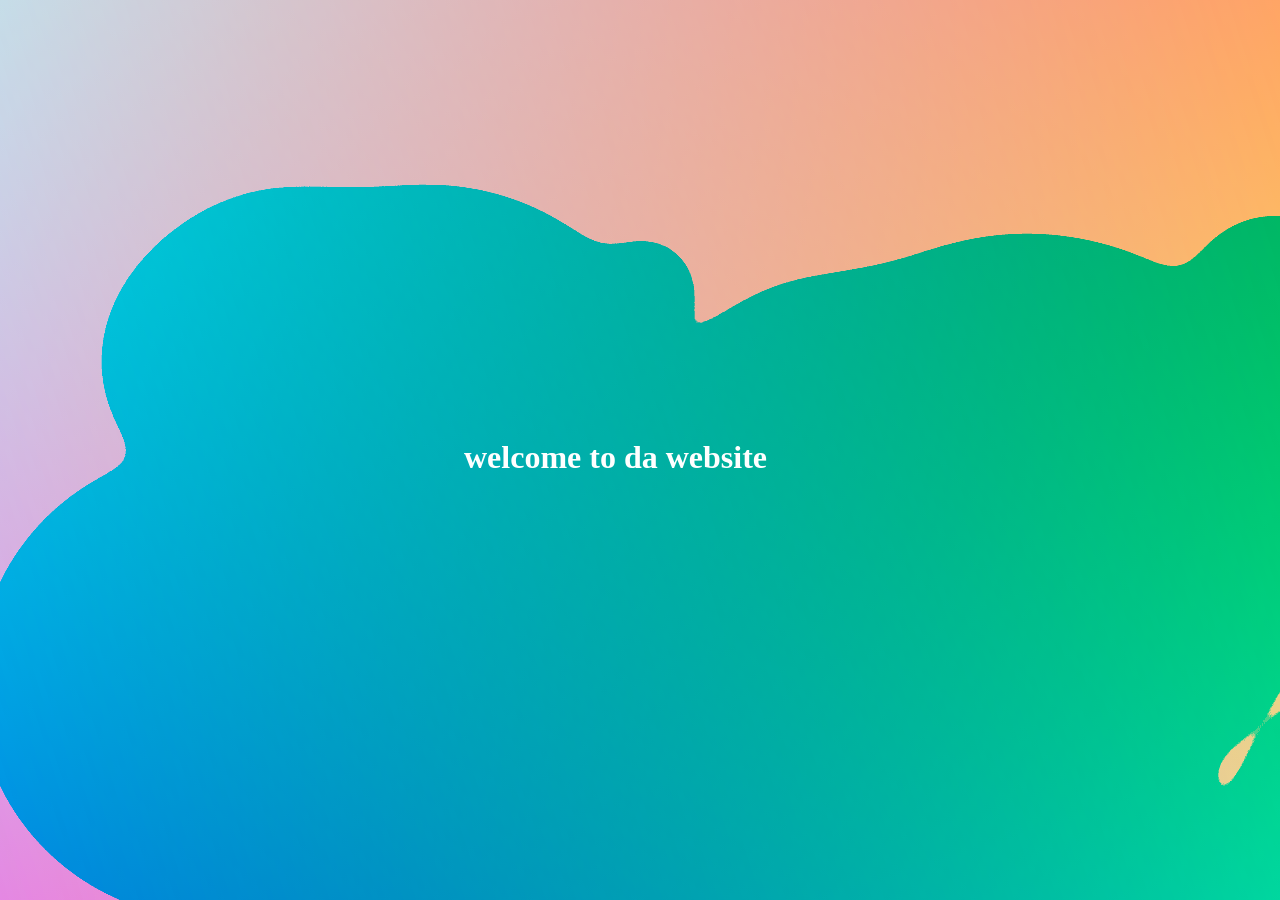
<file: index.html>
<!DOCTYPE html>
<html lang="en">
<head>
    <meta charset="UTF-8">
    <meta name="viewport" content="width=device-width, initial-scale=1.0">
    <title>metaballs in css</title>
    <link rel="stylesheet" href="styles/style.css">
    <link rel="shortcut icon" href="img/metaballs.png" type="image/png">
    <link rel="preload" href="img/ExitSignMetaballs.svg" as="image" type="image/svg+xml"/>
</head>
<body>
    <div class="blender">
        <div class="outer-metaballs">
            <div class="inner-metaballs">
            </div>
        </div>
    </div>
    <h1 style="z-index: 10; position: absolute; top: calc(50% - 2rem); left: calc(50% - 11rem); color: white;">welcome to da website</h1>
    <script src="scripts/initBalls.js"></script>
    <script src="scripts/animBalls.js"></script>
</body>
</html>
</file>
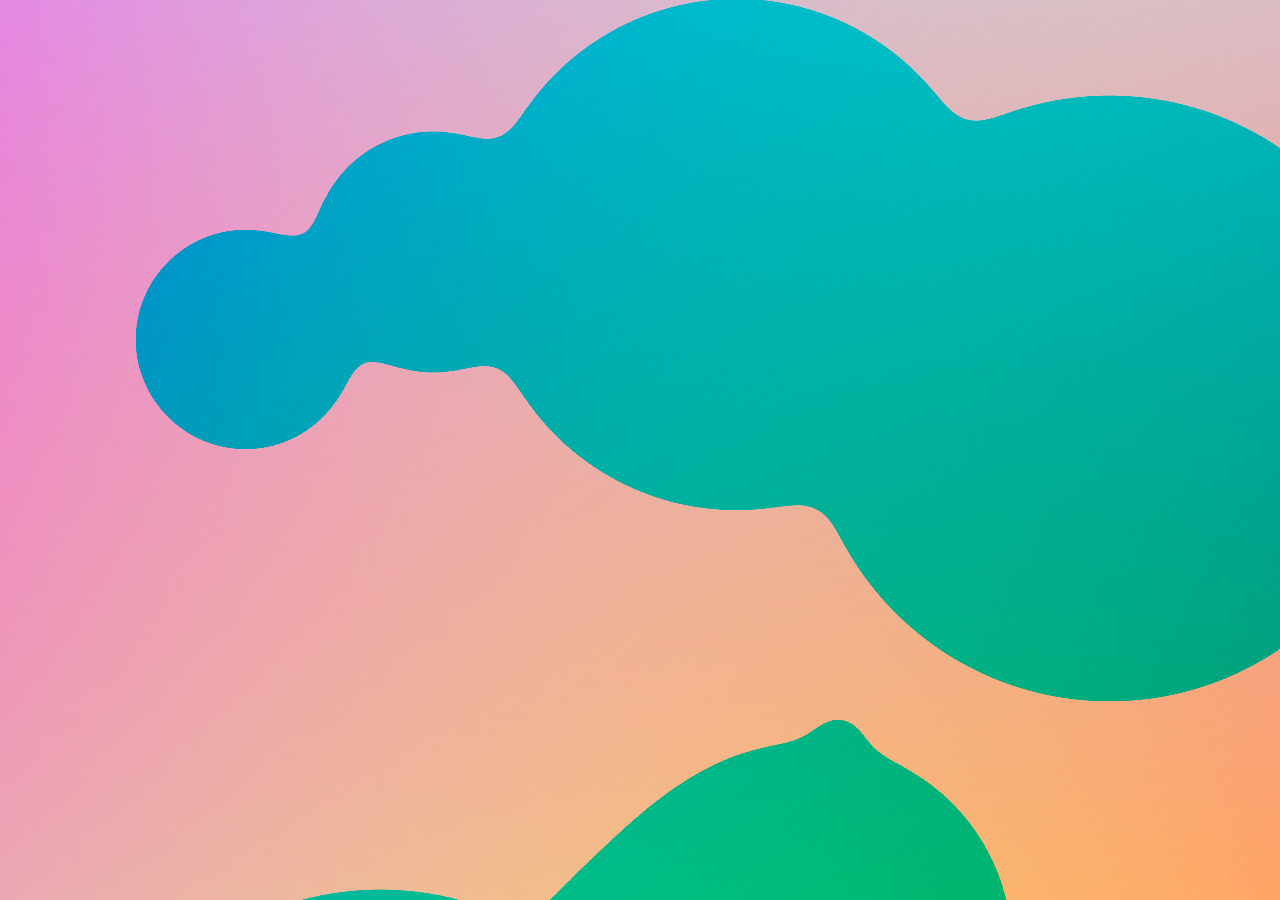
<file: apitest.html>
<!DOCTYPE html>
<html lang="en">
<head>
    <meta charset="UTF-8">
    <meta name="viewport" content="width=device-width, initial-scale=1.0">
    <title>API Test</title>
    <link rel="shortcut icon" href="img/metaballs.png" type="image/png">
</head>
<body>
    <script src="scripts/api.min.js"></script>
    <script>
        JSBalls.generate(10,"#00ffff",0.025);
    </script>
</body>
</html>
</file>
<file: styles/style.css>
.inner-metaballs {
    -webkit-filter: contrast(100);
    filter: contrast(100);
    background: #fff;
    overflow: hidden;
    position: fixed;
    width: 100%;
    height: 100%;
}

.blender {
    mix-blend-mode: multiply;
    width: 100%;
    height: 100%;
    /* mask-image: url(/img/ExitSignMetaballs.svg); */
}

.outer-metaballs {
    overflow: hidden;
    width: 100%;
    height: 100%;
}

.balls {
    -webkit-filter: blur(20px);
    filter: blur(20px);
    background-color: #00ffff;
    left: 0px;
    top: 0px;
    width: 50px;
    height: 50px;
    border-radius: 50%;
    position: absolute;
}

body::before {
    content: "";
    position: absolute;
    inset: 0;
    /* mask-image: linear-gradient(180deg, transparent, black);
    background: linear-gradient(90deg, #b8f1ff, #f957d6);
    background: linear-gradient(90deg in oklch, #b8f1ff, #f957d6); */
}

body {
    margin: 0;
    padding: 0;
    overflow: hidden;
    /* background: linear-gradient(90deg, #ff8585, #def493);
    background: linear-gradient(90deg in oklch, #ff8585, #def493); */
    width: 100vw;
    height: 100vh;
}
</file>
